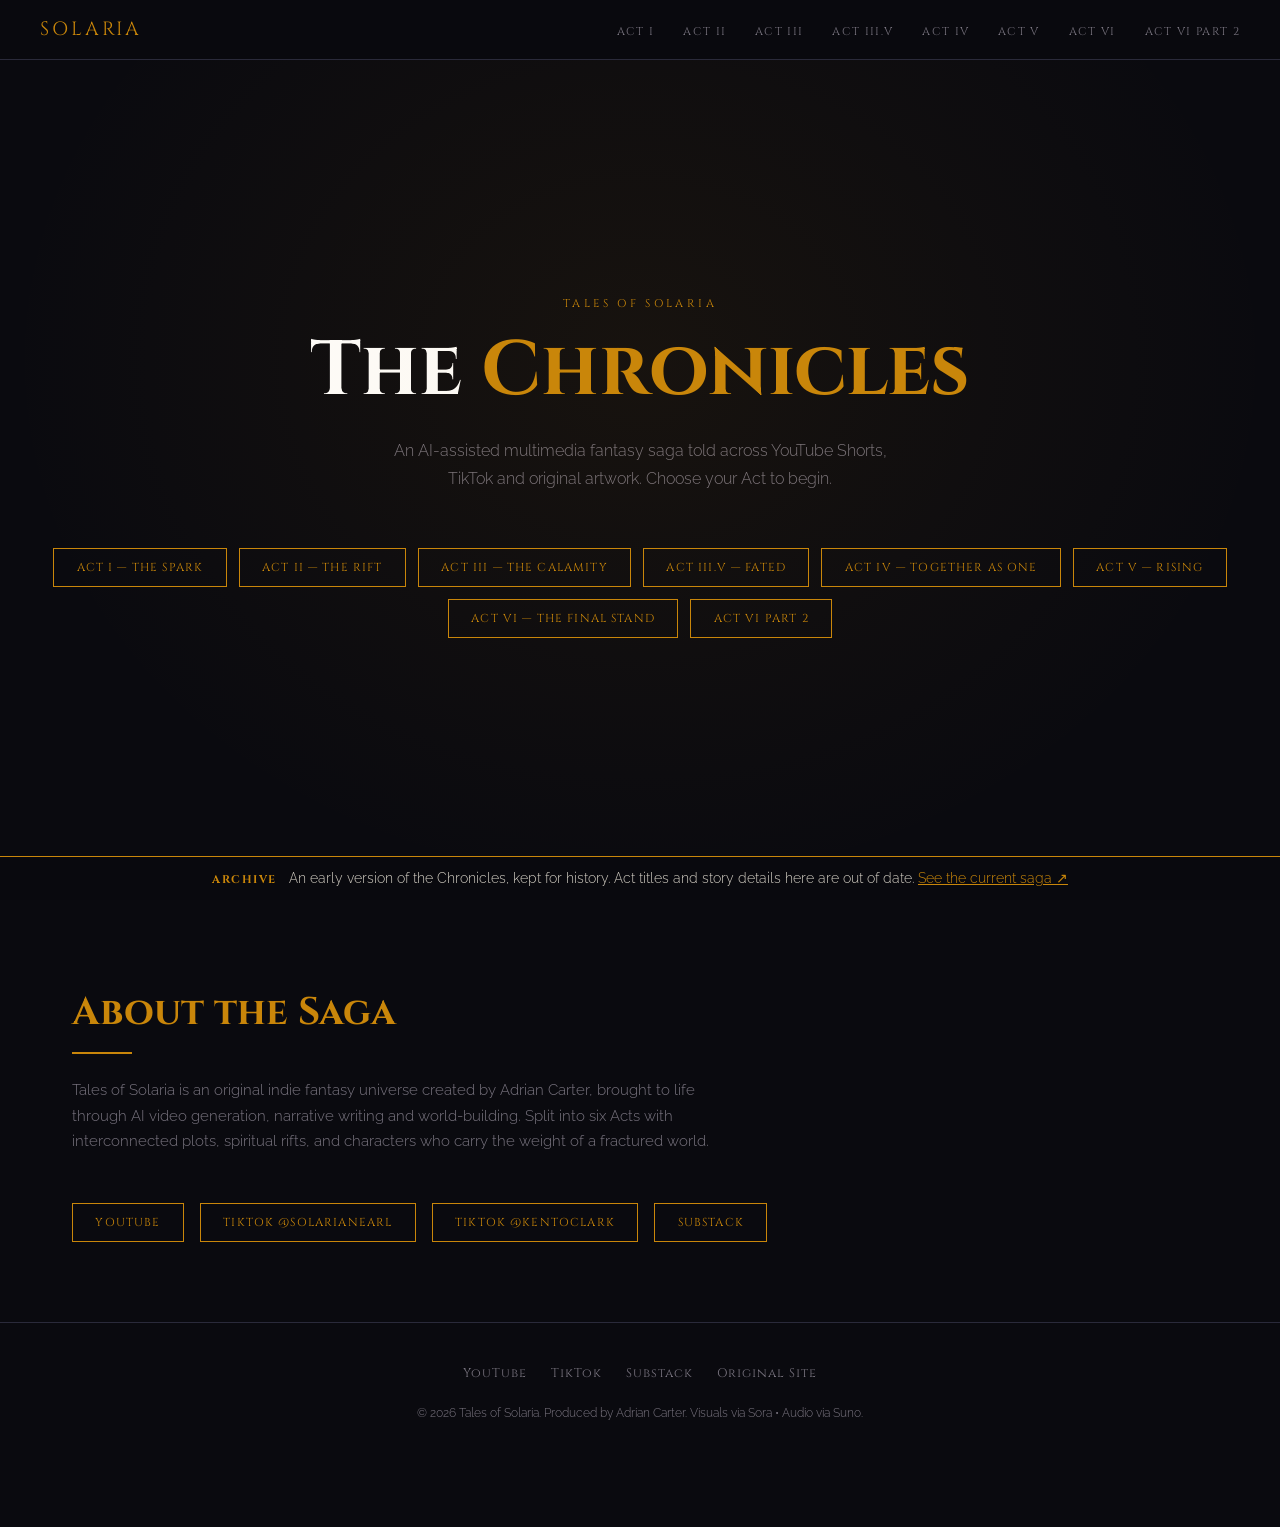
<file: index.html>
<!DOCTYPE html>
<html lang="en">
<head>
<meta charset="UTF-8"/>
<meta name="viewport" content="width=device-width,initial-scale=1"/>
<meta name="description" content="Tales of Solaria — Act-by-Act multimedia universe hub featuring YouTube Shorts, TikTok clips, AI visuals and original soundtracks."/>
<title>Tales of Solaria | The Chronicles</title>
<link rel="stylesheet" href="style.css"/>
<meta name="robots" content="noindex">
</head>
<body>
<div class="archive-note" role="note"><b>Archive</b> An early version of the Chronicles, kept for history. Act titles and story details here are out of date. <a href="https://talesofsolaria.co.uk/">See the current saga &#8599;</a></div>

<nav>
  <a class="nav-brand" href="index.html">SOLARIA</a>
  <ul class="nav-links">
    <li><a href="act1.html">Act I</a></li>
    <li><a href="act2.html">Act II</a></li>
    <li><a href="act3.html">Act III</a></li>
    <li><a href="act3-5.html">Act III.V</a></li>
    <li><a href="act4.html">Act IV</a></li>
    <li><a href="act5.html">Act V</a></li>
    <li><a href="act6.html">Act VI</a></li>
    <li><a href="act6p2.html">Act VI Part 2</a></li>
  </ul>
</nav>

<section class="hero">
  <p class="hero-eyebrow">Tales of Solaria</p>
  <h1>The <span>Chronicles</span></h1>
  <p class="hero-sub">An AI-assisted multimedia fantasy saga told across YouTube Shorts, TikTok and original artwork. Choose your Act to begin.</p>
  <div class="act-nav-grid">
    <a class="act-btn" href="act1.html">Act I &mdash; The Spark</a>
    <a class="act-btn" href="act2.html">Act II &mdash; The Rift</a>
    <a class="act-btn" href="act3.html">Act III &mdash; The Calamity</a>
    <a class="act-btn" href="act3-5.html">Act III.V &mdash; Fated</a>
    <a class="act-btn" href="act4.html">Act IV &mdash; Together as One</a>
    <a class="act-btn" href="act5.html">Act V &mdash; Rising</a>
    <a class="act-btn" href="act6.html">Act VI &mdash; The Final Stand</a>
    <a class="act-btn" href="act6p2.html">Act VI Part 2</a>
  </div>
</section>

<section class="section">
  <h2 class="section-title">About the Saga</h2>
  <div class="section-line"></div>
  <p class="section-desc">Tales of Solaria is an original indie fantasy universe created by Adrian Carter, brought to life through AI video generation, narrative writing and world-building. Split into six Acts with interconnected plots, spiritual rifts, and characters who carry the weight of a fractured world.</p>
  <div style="display:flex;gap:1rem;flex-wrap:wrap;margin-top:1rem;">
    <a class="act-btn" href="https://www.youtube.com/@Game4Digital" target="_blank">YouTube</a>
    <a class="act-btn" href="https://www.tiktok.com/@solarianearl" target="_blank">TikTok @solarianearl</a>
    <a class="act-btn" href="https://www.tiktok.com/@kentoclark" target="_blank">TikTok @kentoclark</a>
    <a class="act-btn" href="https://solarianearl.substack.com/" target="_blank">Substack</a>
  </div>
</section>

<footer>
  <div class="footer-links">
    <a href="https://www.youtube.com/@Game4Digital" target="_blank">YouTube</a>
    <a href="https://www.tiktok.com/@solarianearl" target="_blank">TikTok</a>
    <a href="https://solarianearl.substack.com/" target="_blank">Substack</a>
    <a href="https://talesofsolaria.co.uk/" target="_blank">Original Site</a>
  </div>
  <p class="footer-copy">&copy; 2026 Tales of Solaria. Produced by Adrian Carter. Visuals via Sora &bull; Audio via Suno.</p>
</footer>

<button class="scroll-top" onclick="window.scrollTo({top:0,behavior:'smooth'})" aria-label="Back to top">
  <svg viewBox="0 0 24 24"><path d="M12 4l-8 8h5v8h6v-8h5z"/></svg>
</button>
<script>window.addEventListener('scroll',()=>{document.querySelector('.scroll-top').classList.toggle('visible',window.scrollY>300)});</script>
</body>
</html>
</file>
<file: style.css>
@import url('https://fonts.googleapis.com/css2?family=Cinzel:wght@400;600;700&family=Raleway:wght@300;400;500&display=swap');

:root {
  --gold: #c9860a;
  --gold-light: #f0b429;
  --dark-bg: #0a0a0f;
  --panel-bg: #0f0f1a;
  --card-bg: #14141f;
  --border: #2a2a3a;
  --text: #d4cfc4;
  --text-dim: #7a7580;
}

* { margin: 0; padding: 0; box-sizing: border-box; }
html { scroll-behavior: smooth; }
body { background: var(--dark-bg); color: var(--text); font-family: 'Raleway', sans-serif; font-weight: 300; line-height: 1.7; }

nav { position: fixed; top: 0; left: 0; right: 0; z-index: 1000; background: rgba(10,10,15,0.96); border-bottom: 1px solid var(--border); display: flex; align-items: center; justify-content: space-between; padding: 0 2.5rem; height: 60px; }
.nav-brand { font-family: 'Cinzel', serif; font-size: 1.2rem; color: var(--gold); text-decoration: none; letter-spacing: .15em; }
.nav-links { display: flex; gap: 1.8rem; list-style: none; }
.nav-links a { color: var(--text-dim); text-decoration: none; font-family: 'Cinzel', serif; font-size: .7rem; letter-spacing: .12em; text-transform: uppercase; transition: color .2s; }
.nav-links a:hover, .nav-links a.active { color: var(--gold); }

.hero { min-height: 100vh; display: flex; flex-direction: column; align-items: center; justify-content: center; text-align: center; padding: 6rem 2rem 4rem; position: relative; overflow: hidden; }
.hero::before { content: ''; position: absolute; inset: 0; background: radial-gradient(ellipse at 50% 40%, rgba(201,134,10,.07) 0%, transparent 70%); pointer-events: none; }
.hero-eyebrow { font-family: 'Cinzel', serif; font-size: .7rem; letter-spacing: .3em; color: var(--gold); text-transform: uppercase; margin-bottom: 1rem; }
.hero h1 { font-family: 'Cinzel', serif; font-size: clamp(2.5rem,6vw,5rem); font-weight: 700; color: #fff; line-height: 1.1; margin-bottom: .5rem; }
.hero h1 span { color: var(--gold); }
.hero-sub { font-size: 1rem; color: var(--text-dim); max-width: 500px; margin: 1rem auto 2.5rem; }

.act-nav-grid { display: flex; flex-wrap: wrap; gap: .75rem; justify-content: center; margin-top: 1rem; }
.act-btn { display: inline-block; padding: .55rem 1.4rem; border: 1px solid var(--gold); color: var(--gold); font-family: 'Cinzel', serif; font-size: .72rem; letter-spacing: .1em; text-decoration: none; text-transform: uppercase; transition: background .2s, color .2s; }
.act-btn:hover { background: var(--gold); color: #000; }

.section { max-width: 1200px; margin: 0 auto; padding: 5rem 2rem; }
.section-title { font-family: 'Cinzel', serif; font-size: clamp(1.6rem,3vw,2.4rem); color: var(--gold); margin-bottom: .4rem; }
.section-line { width: 60px; height: 2px; background: var(--gold); margin-bottom: 1.5rem; }
.section-desc { color: var(--text-dim); max-width: 650px; margin-bottom: 3rem; font-size: .95rem; }

.video-grid { display: grid; grid-template-columns: repeat(auto-fill, minmax(260px,1fr)); gap: 1.5rem; }

.yt-facade { position: relative; cursor: pointer; background: var(--card-bg); border: 1px solid var(--border); border-radius: 6px; overflow: hidden; transition: border-color .2s, transform .2s; }
.yt-facade:hover { border-color: var(--gold); transform: translateY(-3px); }
.yt-facade img { width: 100%; display: block; aspect-ratio: 9/16; object-fit: cover; }
.yt-facade.landscape img { aspect-ratio: 16/9; }
.yt-play { position: absolute; top: 50%; left: 50%; transform: translate(-50%,-50%); width: 56px; height: 56px; background: rgba(201,134,10,.9); border-radius: 50%; display: flex; align-items: center; justify-content: center; transition: background .2s; }
.yt-facade:hover .yt-play { background: var(--gold-light); }
.yt-play svg { width: 22px; height: 22px; fill: #000; margin-left: 3px; }
.yt-label { padding: .75rem 1rem; }
.yt-label h3 { font-family: 'Cinzel', serif; font-size: .82rem; color: var(--text); margin-bottom: .2rem; }
.yt-label p { font-size: .73rem; color: var(--text-dim); }

.yt-iframe-wrap { position: relative; padding-top: 177.78%; background: #000; }
.yt-iframe-wrap.landscape { padding-top: 56.25%; }
.yt-iframe-wrap iframe { position: absolute; inset: 0; width: 100%; height: 100%; border: none; }

.tiktok-grid { display: grid; grid-template-columns: repeat(auto-fill, minmax(240px,1fr)); gap: 1.5rem; }
.tiktok-card { background: var(--card-bg); border: 1px solid var(--border); border-radius: 6px; overflow: hidden; transition: border-color .2s, transform .2s; text-decoration: none; display: block; }
.tiktok-card:hover { border-color: #69c9d0; transform: translateY(-3px); }
.tiktok-placeholder { width: 100%; aspect-ratio: 9/16; background: linear-gradient(135deg,#1a1a2e 0%,#16213e 100%); display: flex; align-items: center; justify-content: center; }
.tiktok-placeholder svg { width: 40px; height: 40px; fill: #69c9d0; opacity: .6; }
.tiktok-info { padding: .75rem 1rem; }
.tiktok-info h3 { font-family: 'Cinzel', serif; font-size: .78rem; color: var(--text); margin-bottom: .25rem; line-height: 1.4; }
.tiktok-info p { font-size: .7rem; color: #69c9d0; }
.tiktok-badge { display: inline-flex; align-items: center; gap: .4rem; background: rgba(105,201,208,.1); border: 1px solid rgba(105,201,208,.3); padding: .2rem .6rem; border-radius: 20px; font-size: .65rem; color: #69c9d0; margin-bottom: 1rem; }

.gallery-grid { display: grid; grid-template-columns: repeat(auto-fill, minmax(260px,1fr)); gap: 1rem; }
.gallery-img { width: 100%; border-radius: 4px; border: 1px solid var(--border); aspect-ratio: 16/9; object-fit: cover; transition: transform .2s, border-color .2s; display: block; }
.gallery-img:hover { transform: scale(1.02); border-color: var(--gold); }

.back-link { display: inline-flex; align-items: center; gap: .5rem; color: var(--text-dim); text-decoration: none; font-family: 'Cinzel', serif; font-size: .72rem; letter-spacing: .1em; text-transform: uppercase; margin-bottom: 3rem; border-bottom: 1px solid transparent; transition: color .2s, border-color .2s; }
.back-link:hover { color: var(--gold); border-color: var(--gold); }

.act-header { padding: 7rem 2rem 3rem; max-width: 1200px; margin: 0 auto; }
.act-tag { font-family: 'Cinzel', serif; font-size: .65rem; letter-spacing: .3em; color: var(--gold); text-transform: uppercase; margin-bottom: .5rem; }
.act-header h1 { font-family: 'Cinzel', serif; font-size: clamp(2rem,5vw,3.5rem); color: #fff; line-height: 1.15; margin-bottom: 1rem; }
.act-header h1 span { color: var(--gold); }
.act-header p { color: var(--text-dim); max-width: 600px; font-size: .95rem; }

.divider { border: none; border-top: 1px solid var(--border); margin: 1rem 0 4rem; }

footer { border-top: 1px solid var(--border); padding: 2.5rem 2rem; text-align: center; }
.footer-links { display: flex; justify-content: center; gap: 1.5rem; margin-bottom: 1.2rem; flex-wrap: wrap; }
.footer-links a { color: var(--text-dim); text-decoration: none; font-size: .78rem; font-family: 'Cinzel', serif; letter-spacing: .08em; transition: color .2s; }
.footer-links a:hover { color: var(--gold); }
.footer-copy { font-size: .72rem; color: var(--text-dim); }

.scroll-top { position: fixed; bottom: 2rem; right: 2rem; width: 42px; height: 42px; background: var(--gold); color: #000; border: none; border-radius: 50%; cursor: pointer; display: flex; align-items: center; justify-content: center; opacity: 0; pointer-events: none; transition: opacity .3s; z-index: 999; }
.scroll-top.visible { opacity: 1; pointer-events: all; }

@media(max-width:768px) { .nav-links { display: none; } .video-grid, .tiktok-grid, .gallery-grid { grid-template-columns: 1fr 1fr; } }
@media(max-width:480px) { .video-grid, .tiktok-grid, .gallery-grid { grid-template-columns: 1fr; } }

/* Archive notice */
body { padding-bottom: 64px; }
.archive-note { position: fixed; left: 0; right: 0; bottom: 0; z-index: 1001; background: rgba(10,10,15,0.97); border-top: 1px solid var(--gold); color: var(--text); font-size: .85rem; line-height: 1.5; text-align: center; padding: .7rem 1rem calc(.7rem + env(safe-area-inset-bottom, 0px)); }
.archive-note b { font-family: 'Cinzel', serif; color: var(--gold); letter-spacing: .14em; text-transform: uppercase; font-size: .7rem; margin-right: .5rem; }
.archive-note a { color: var(--gold); white-space: nowrap; }
</file>
